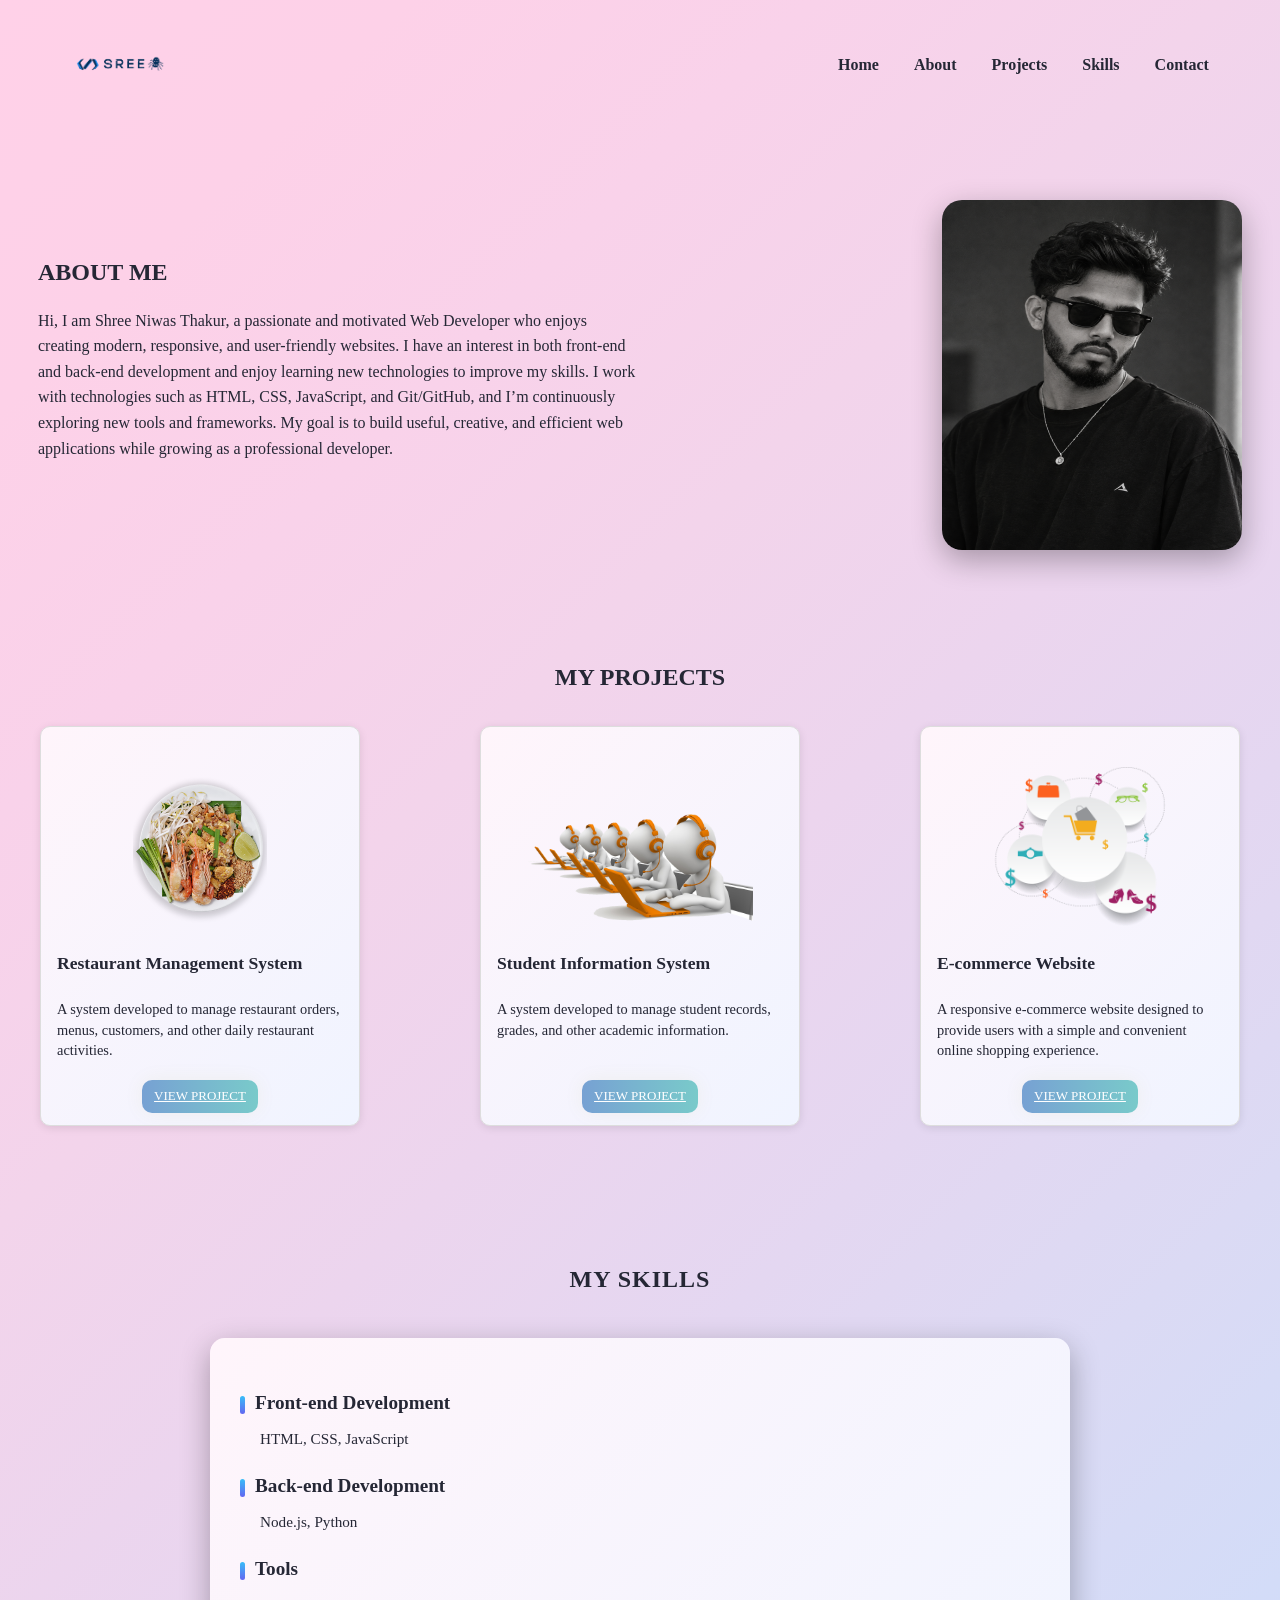
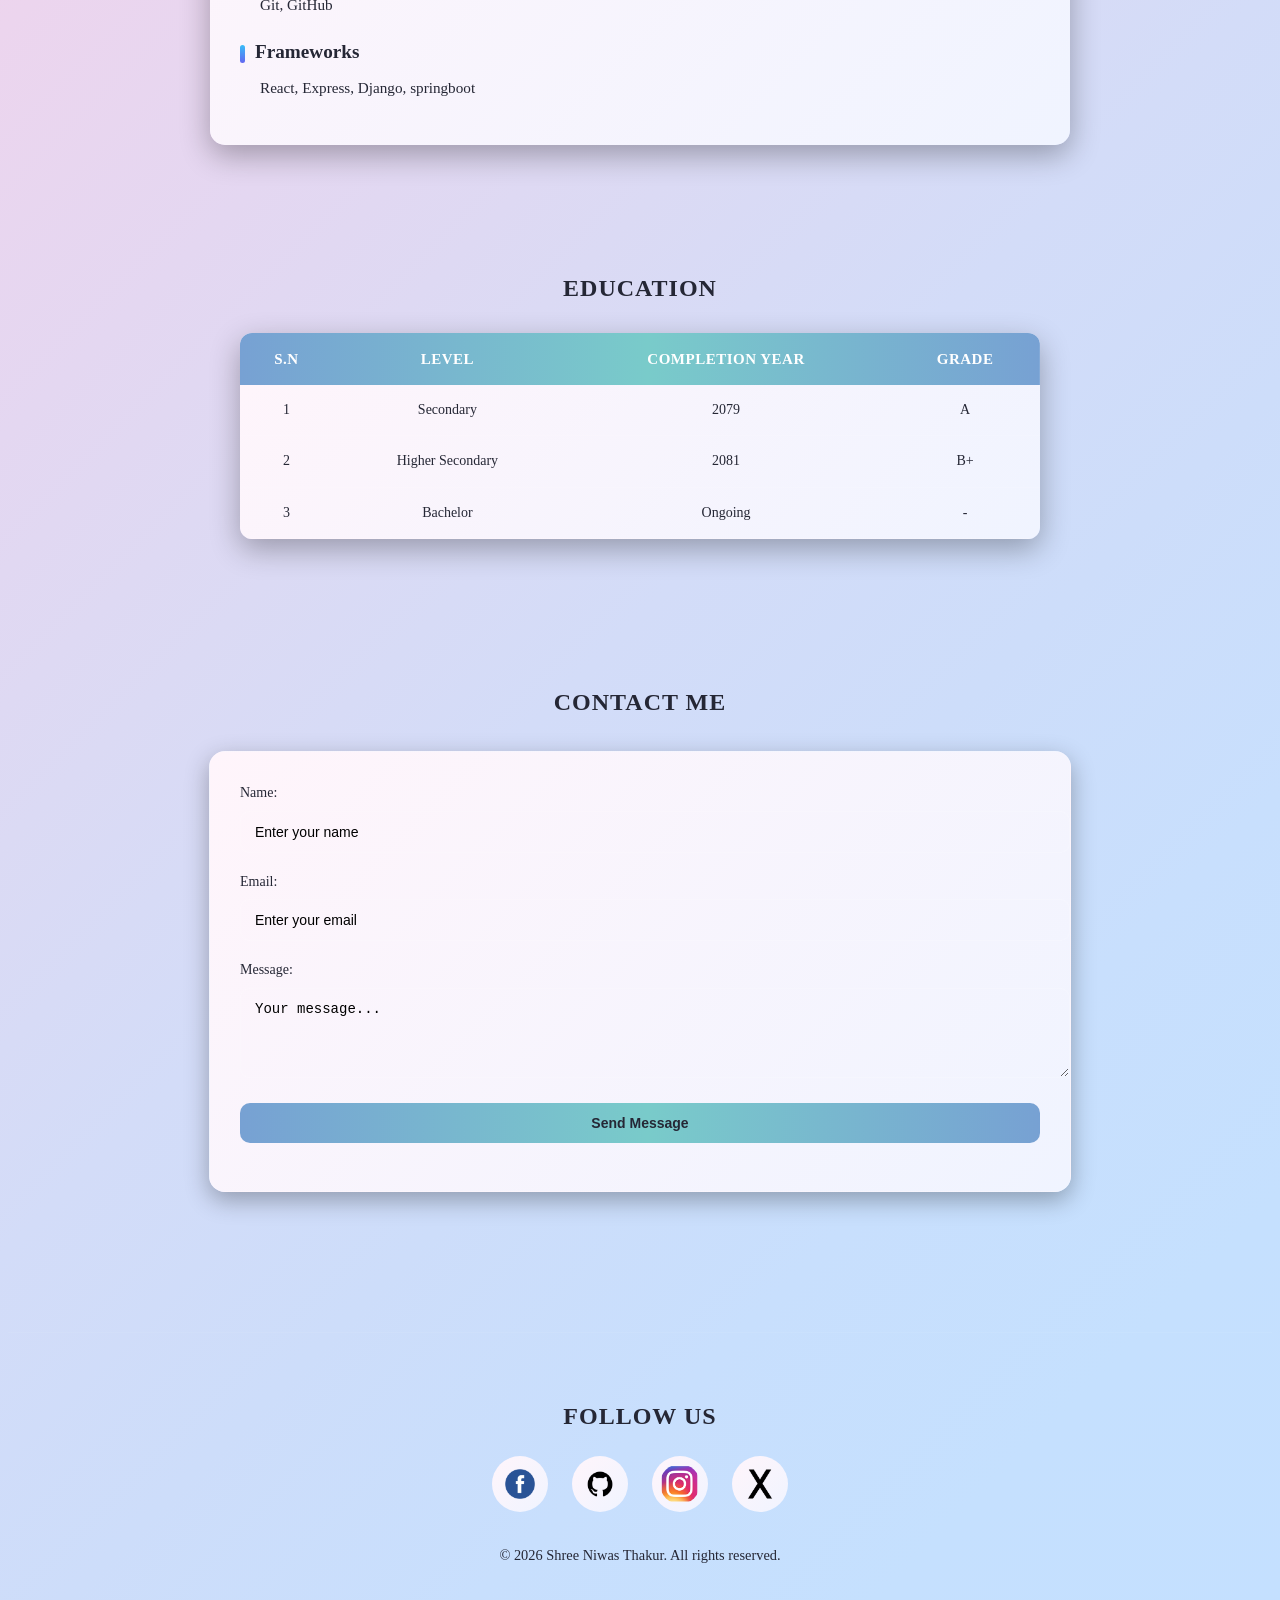
<file: index.html>
<!DOCTYPE html>
<html lang="en">
<head>
    <meta charset="UTF-8">
    <meta name="viewport" content="width=device-width, initial-scale=1.0">
    <link rel="stylesheet" href="CSS/style.css">
    <title>My Portfolio</title>
</head>
<body>

    
        <header>
            
           <div class="header-container">
                <div class="logo">
                 <img src="images/logo.png" alt="Profile Picture" width="90" height="90">
                </div>
        
                <div>
                    <nav>
                        <ul>
                            <li><a href="#">Home</a></li>
                            <li><a href="#about">About</a></li>
                            <li><a href="#projects">Projects</a></li>
                            <li><a href="#skills">Skills</a></li>
                            <li><a href="#contact">Contact</a></li>
                        </ul>
                    </nav>  
                </div>
           </div>
            
        </header>
    


    <section id="about">

        <div class="about-container">

            <div>
                <img src="images/profile1.png" alt="Profile Picture" width="150" height="150">
            </div>

            <div class="about-text">
                <h1>ABOUT ME</h1>

                <p>Hi, I am Shree Niwas Thakur, a passionate and motivated Web Developer who enjoys creating modern, responsive, and user-friendly websites. I have an interest in both front-end and back-end development and enjoy learning new technologies to improve my skills. I work with technologies such as HTML, CSS, JavaScript, and Git/GitHub, and I’m continuously exploring new tools and frameworks. My goal is to build useful, creative, and efficient web applications while growing as a professional developer.</p>

            </div>

        </div>
       
    </section>

    <section id="projects">

        <h2>MY PROJECTS</h2>

        <div class="projects-container">

            <article class="project-card">

                <img src="./images/resturant.png" alt="Restaurant Management System" width="200">

                <div class="project-content">
                    <h3>Restaurant Management System</h3>

                    <p>
                        A system developed to manage restaurant orders, menus, customers, and other daily restaurant activities.
                    </p>
                    
                </div>

                <a href="https://github.com/shreee-cyber/Restaurant-Management-System">View Project</a>

            </article>


            <article class="project-card">

                <img src="./images/student.png" alt="Student Information System" width="200">

                <div class="project-content">
                    <h3>Student Information System</h3>

                    <p>
                        A system developed to manage student records, grades, and other academic information.
                    </p>

                </div>

                <a href="project.html">View Project</a>

            </article>


            <article class="project-card">

                <img src="./images/e-commerce.png" alt="E-commerce Website" width="200">

                <div class="project-content">
                    <h3>E-commerce Website</h3>

                    <p>
                        A responsive e-commerce website designed to provide users with a simple and convenient online shopping experience.
                    </p>

                </div>

                <a href="project.html">View Project</a>

            </article>


        </div>
    
    </section>

    <section id="skills"> 
        <h3>MY SKILLS</h3>
        <dl>
            <dt>Front-end Development </dt>
            <dd>HTML, CSS, JavaScript</dd>
            <dt>Back-end Development</dt>
            <dd>Node.js, Python</dd>
            <dt>Tools</dt>
            <dd>Git, GitHub</dd>
            <dt>Frameworks</dt>
            <dd>React, Express, Django, springboot</dd>
        </dl>
    </section>

    <section id="education">

        <h3>EDUCATION</h3>
        <table>
            <thead>
                <tr>
                    <th>S.N</th>
                    <th>Level</th>
                    <th>Completion Year</th>
                    <th>Grade</th>
                </tr>
            </thead>
            <tbody>
                <tr>
                    <td>1</td>
                    <td>Secondary</td>
                    <td>2079</td>
                    <td>A</td>
                </tr>
                <tr>
                    <td>2</td>
                    <td>Higher Secondary</td>
                    <td>2081</td>
                    <td>B+</td>
                </tr>
                <tr>
                    <td>3</td>
                    <td>Bachelor</td>
                    <td>Ongoing</td>
                    <td>-</td>
                </tr>
            </tbody>
        </table>

    </section>


    <section id="contact">

        <h3>CONTACT ME</h3>
        
        <form action="submit_form.php" method="post">

            <label for="name">Name:</label>
            <input type="text" id="name" name="name" placeholder="Enter your name" required>

            <label for="email">Email:</label>
            <input type="email" id="email" name="email" placeholder="Enter your email" required>

            <label for="message">Message:</label>
            <textarea id="message" name="message" rows="4" placeholder="Your message..." required></textarea>

            <input type="submit" value="Send Message">

        </form>

    </section>


    <footer>

        <h3>FOLLOW US </h3>

        <a href="https://www.facebook.com/" target="_blank">
            <img src="./images/facebook.png" alt="Facebook" width="40">
        </a>
        <a href="https://github.com/" target="_blank">
            <img src="./images/Github.png" alt="GitHub" width="40">
        </a>

        <a href="https://www.instagram.com/" target="_blank">
            <img src="./images/instagram.png" alt="Instagram" width="40">
        </a>

        <a href="https://www.twitter.com/" target="_blank">
            <img src="./images/X.png" alt="Twitter" width="40">
        </a>

        <p>&copy; 2026 Shree Niwas Thakur. All rights reserved.</p>

    </footer>
    

</body>
</html>
</file>
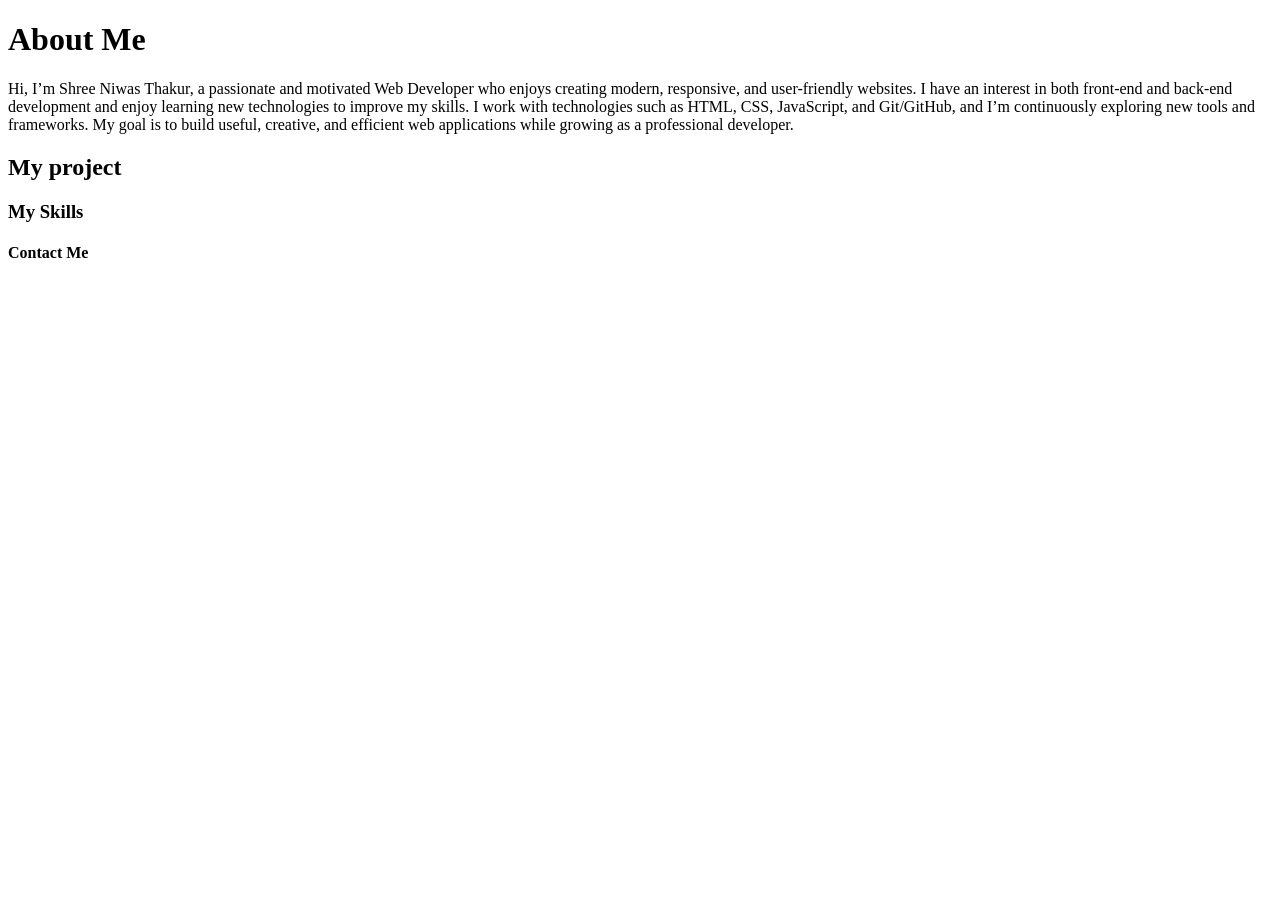
<file: html/index.html>
<!DOCTYPE html>
<html lang="en">
<head>
    <meta charset="UTF-8">
    <meta name="viewport" content="width=device-width, initial-scale=1.0">
    <title>Document</title>
</head>
<body>
    <h1>About Me</h1>
    <p>Hi, I’m Shree Niwas Thakur, a passionate and motivated Web Developer who enjoys creating modern, responsive, and user-friendly websites. I have an interest in both front-end and back-end development and enjoy learning new technologies to improve my skills. I work with technologies such as HTML, CSS, JavaScript, and Git/GitHub, and I’m continuously exploring new tools and frameworks. My goal is to build useful, creative, and efficient web applications while growing as a professional developer.</p>
    <h2>My project</h2>
    <h3>My Skills</h3>
    <h4>Contact Me</h4>
</body>
</html>
</file>
<file: CSS/style.css>
/* https://grabient.com/_gN0gNRgO7gB0f_jf_TgH0gH0gH0gAKgAAf_2?style=linearGradient&steps=12&angle=135 */

body{
    background: linear-gradient(135deg, #ffd1e8 0.000%, #fdd1e8 9.091%, #f9d2ea 18.182%, #f3d4eb 27.273%, #ecd5ee 36.364%, #e4d7f1 45.455%, #dbdaf4 54.545%, #d3dcf8 63.636%, #cdddfa 72.727%, #c8dffd 81.818%, #c5e0fe 90.909%, #c4e0ff 100.000%);
    font-family: 'Segoe UI', times new roman;
    color: #252735;
    line-height: 1.6;
}

header {
    width: 100%;
}

.header-container {
    width: 100%;
    max-width: none;
    margin: 0;
    padding: 20px 5%;

    display: flex;
    align-items: center;
    justify-content: space-between;
    box-sizing: border-box;
}

.logo img {
    width: 100px;
    height: auto;
    display: block;
}

nav ul {
    display: flex;
    align-items: center;
    gap: 35px;
    list-style: none;
    margin: 0;
    padding: 0;
}

nav a {
    color: #252735;
    text-decoration: none;
    font-size: 16px;
    font-weight: bold;
    transition: color 0.3s ease;
}

nav a:hover {
    color: #007bff;
}


/*CSS for About Section */ 

.about-container {
    display: flex;
    flex-direction: row-reverse;
    align-items: center;
    justify-content: space-between;
    padding: 30px 30px;
    gap: 90px;
    max-width: 1300px;
    margin: auto;
}

.about-container img {
    width: 300px;
    height: 350px;
    margin-top: 48px;
    border-radius: 20px;
    backdrop-filter: blur(10px);
    box-shadow: 0 10px 30px rgba(0,0,0,0.3);
}

.about-text {
    max-width: 600px;
}

.about-text h1 {
    font-size: 24px;
    color: #252735;
    margin-bottom: 15px;
}

.about-text p {
    margin-bottom: 15px;
    color: #252735;
}


/* CSS for Projects Section  */

#projects {
  padding: 50px 20px;
  text-align: center;
}

#projects h2 {
  font-size: 24px;
  margin-bottom: 30px;
}

.projects-container {
  display: flex;
  flex-wrap: wrap;
  justify-content: center;
  gap: 120px;
}

.project-card {
  width: 320px;
  height: 400px;
  box-sizing: border-box;
  display: flex;
  flex-direction: column;
  overflow: hidden;
  background: linear-gradient(135deg, #fff5fb, #f0f4ff);
  border: 1px solid #ddd;
  border-radius: 10px;
  box-shadow: 0 2px 8px rgba(0, 0, 0, 0.1);
}

.project-card:hover {
  transform: translateY(-5px);
  transition: 0.3s ease;
}

article {
  display: flex;
  flex-direction: column;
  justify-content: space-between; 
  height: 100%;
}

article a {
  
  background-image: linear-gradient(to right, #77A1D3 0%, #79CBCA 51%, #77A1D3 100%);
  margin: 12px auto;
  margin-top: 14px;
  padding: 6px 12px;
  font-size: 13px;
  width:fit-content;
  text-align: center;
  text-transform: uppercase;
  transition: 0.5s;
  background-size: 200% auto;
  color: white;
  box-shadow: 0 0 20px #eee;
  border-radius: 10px;
  display:inline-block;
  outline: none;
  border: none;
}

article a:hover {
  background-position: right center;
  color: #252735;
  text-decoration: none;
}

.project-card img {
  margin-top: 30px;
  width: 100%;
  height: 180px;
  object-fit: contain;
  display: block;
}

.project-content {
  flex: 1;
  padding: 12px 16px;
  text-align: left;
  overflow: hidden;
  display: flex;
  flex-direction: column;
}

.project-content a{
  margin-top: auto;
}

.project-content h3 {
  margin: 0 0 8px;
  font-size: 1.1rem;
  color: #252735;
}

.project-content p {
  margin-bottom: 15px;
  max-width: 600px;
  font-size: 0.9rem;
  line-height: 1.4;
  color: #252735;
}

 


/* Skill Section CSS  */

#skills {
  padding: 60px 20px;
  background: transparent;
  color: #e2e8f0;
  font-family: 'Segoe UI', times new roman;
}

#skills h3 {
  text-align: center;
  font-size: 24px;
  margin-bottom: 40px;
  color: #252735;
  letter-spacing: 1px;
}

#skills dl {
  max-width: 800px;
  margin: auto;
  background: linear-gradient(135deg, #fff5fb, #f0f4ff);
  backdrop-filter: blur(10px);
  border-radius: 15px;
  padding: 30px;
  box-shadow: 0 10px 30px rgba(0,0,0,0.3);
}

#skills dt {
  font-size: 1.2rem;
  font-weight: 600;
  margin-top: 20px;
  color: #252735;
  position: relative;
  padding-left: 15px;
}

#skills dt::before {
  content: "";
  position: absolute;
  left: 0;
  top: 8px;
  width: 5px;
  height: 18px;
  background: linear-gradient(180deg, #38bdf8, #6366f1);
  border-radius: 5px;
}

#skills dd {
  margin: 8px 0 15px 20px;
  font-size: 0.95rem;
  color: #252735;
  line-height: 1.6;
}

#skills dl:hover {
  transform: translateY(-5px);
  transition: 0.3s ease;
}

@media (max-width: 600px) {
  #skills dl {
    padding: 20px;
  }

  #skills h3 {
    font-size: 1.6rem;
  }
}



/* CSS for Education Section */

#education {
  padding: 40px 20px;
  background: transparent; 
  color: #fff;
  text-align: center;
}

#education h3 {
  font-size: 24px;
  margin-bottom: 25px;
  color: #252735;
  letter-spacing: 1px;
}

#education table {
  width: 90%;
  max-width: 800px;
  margin: 0 auto;
  border-collapse: collapse;
  border-radius: 12px;
  overflow: hidden;
  background: linear-gradient(135deg, #fff5fb, #f0f4ff);
  backdrop-filter: blur(10px);
  box-shadow: 0 10px 30px rgba(0,0,0,0.3);
}

#education thead {
  background: linear-gradient(to right, #77A1D3 0%, #79CBCA 51%, #77A1D3 100%);
}

#education th {
  padding: 14px;
  font-size: 15px;
  text-transform: uppercase;
  color: white;
  letter-spacing: 0.5px;
}

#education td {
  padding: 14px;
  font-size: 14px;
  color: #252735;
}

#education tbody tr {
  border-bottom: 1px solid rgba(255, 255, 255, 0.1);
  transition: 0.3s;
}

#education tbody tr:hover {
  background: rgba(121, 203, 202, 0.1);
  transform: scale(1.01);
}

#education tbody tr:nth-child(even) {
  background: rgba(255, 255, 255, 0.03);
}


/* CONTACT SECTION */

#contact {
  display: flex;
  flex-direction: column;
  align-items: center;
  justify-content: center;
  padding: 80px 20px;
}

#contact h3 {
  font-size: 24px;
  margin-bottom: 30px;
  color: #252735;
  letter-spacing: 1px;
}

#contact form {
  width: 100%;
  max-width: 800px;
  padding: 30px;
  border-radius: 16px;
  background: linear-gradient(135deg, #fff5fb, #f0f4ff);
  backdrop-filter: blur(12px);
  border: 1px solid rgba(255, 255, 255, 0.1);
  box-shadow: 0 8px 25px rgba(0, 0, 0, 0.3);
}

#contact label {
  display: block;
  margin-bottom: 6px;
  font-size: 14px;
  color: #252735;
}

#contact input,
#contact textarea {
  width: 100%;
  padding: 12px 14px;
  margin-bottom: 18px;

  border-radius: 10px;
  border: 1px solid rgba(255, 255, 255, 0.15);

  background: rgba(255, 255, 255, 0.03);
  color: #252735;

  font-size: 14px;
  outline: none;
  transition: all 0.3s ease;
}

#contact input::placeholder,
#contact textarea::placeholder {
  color: black;
}

#contact input:focus,
#contact textarea:focus {
  border-color: #79CBCA;
  box-shadow: 0 0 8px rgba(121, 203, 202, 0.4);
}

#contact input[type="submit"] {
  background: linear-gradient(to right, #77A1D3 0%, #79CBCA 51%, #77A1D3 100%);
  border: none;
  cursor: pointer;
  font-weight: 600;
  color: #252735;
  transition: all 0.3s ease;
}

#contact input[type="submit"]:hover {
  transform: translateY(-2px);
  box-shadow: 0 6px 15px rgba(121, 203, 202, 0.4);
}





/* CSS for footer section */

footer {
  background: transparent;
  color: #e2e8f0;
  text-align: center;
  padding: 40px 20px 20px;
  margin-top: 60px;
  border-top: 1px solid rgba(255,255,255,0.05);
}

footer h3 {
  font-size: 24px;
  margin-bottom: 20px;
  letter-spacing: 1px;
  color: #252735;
}

footer a {
  display: inline-block;
  margin: 0 10px;
  transition: all 0.3s ease;
}

footer img {
  width: 40px;
  height: 40px;
  padding: 8px;
  border-radius: 50%;
  background: linear-gradient(135deg, #fff5fb, #f0f4ff);
  transition: all 0.3s ease;
}

footer a:hover img {
  transform: translateY(-5px) scale(1.1);
  background: linear-gradient(to right, #77A1D3 0%, #79CBCA 51%, #77A1D3 100%);
}

footer p {
  margin-top: 25px;
  font-size: 0.9rem;
  color: #252735;
}


@media (max-width: 768px) and (max-width: 1024px) {
  .header-container {
    flex-direction: column;
  }

  .nav ul {
    flex-direction: column;
  }

  .about-container{
    flex-direction: column;
  }
}
</file>
